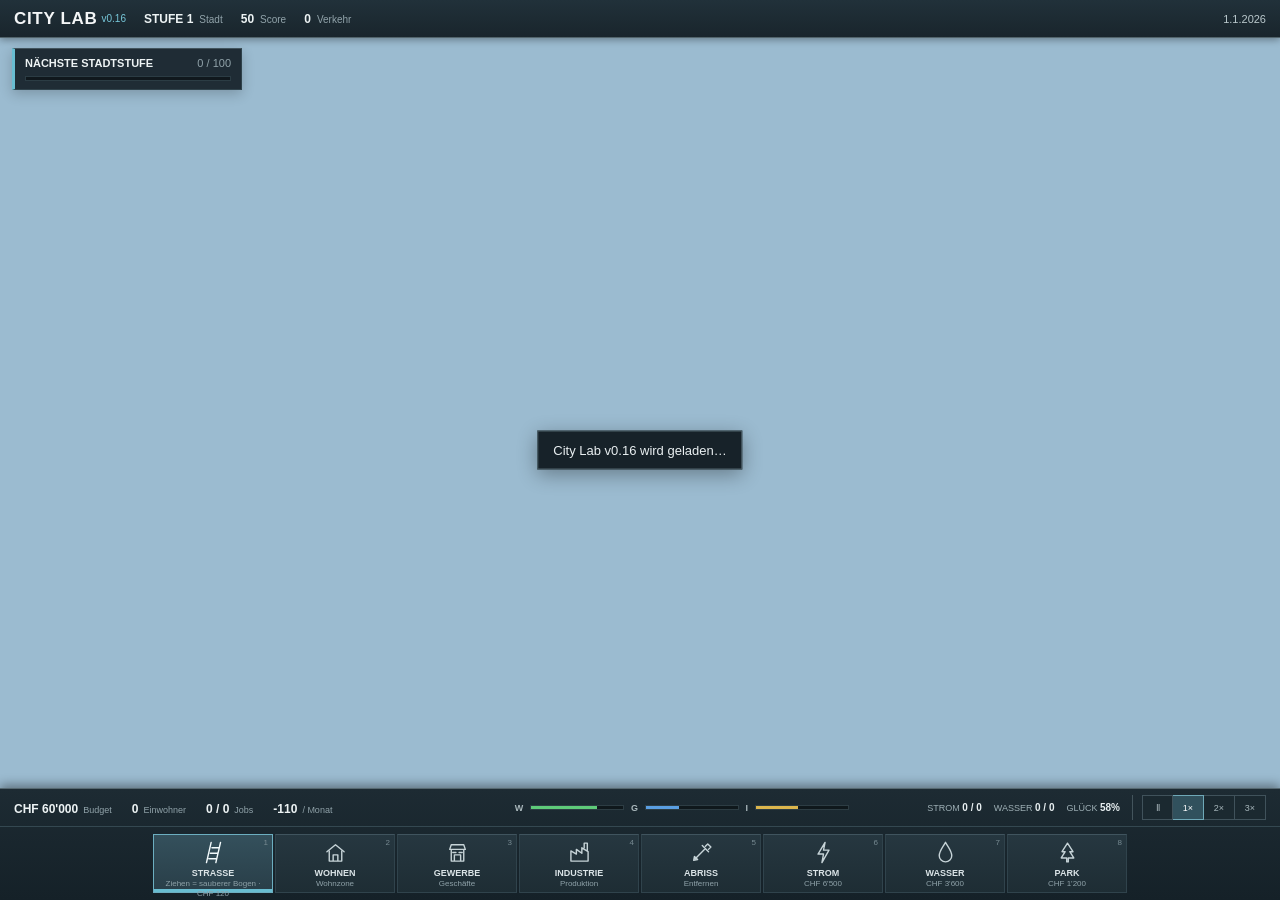
<file: web/shell.html>
<!doctype html>
<html lang="de">
<head>
<meta charset="utf-8">
<meta name="viewport" content="width=device-width,initial-scale=1,viewport-fit=cover">
<title>City Lab v0.16</title>
<style>
:root{
  --hud:#18242b;
  --hud2:#202f37;
  --hud3:#273943;
  --edge:#455963;
  --edge-soft:#33464f;
  --text:#edf3f4;
  --muted:#91a3aa;
  --cyan:#68bdd1;
  --green:#5ecb79;
  --blue:#5a9fe2;
  --yellow:#dcb64d;
  --red:#d96b5c;
}
*{box-sizing:border-box}
html,body{margin:0;width:100%;height:100%;overflow:hidden;background:#9bbbd0;font-family:"Segoe UI",Arial,sans-serif;color:var(--text);-webkit-font-smoothing:antialiased}
canvas{position:fixed;inset:0;display:block;width:100vw;height:100vh;outline:none;image-rendering:auto}
button{font:inherit}
#status{position:fixed;z-index:100;left:50%;top:50%;transform:translate(-50%,-50%);padding:11px 15px;background:#172229;border:1px solid #50646d;color:#eaf0f2;font-size:13px;box-shadow:0 5px 20px #0005}
#hud{position:fixed;inset:0;z-index:20;pointer-events:none}

/* Fixed game bars, deliberately not floating glass cards. */
#top{position:absolute;left:0;right:0;top:0;height:38px;background:linear-gradient(#21313a,#19252c);border-bottom:1px solid #52646b;box-shadow:0 2px 7px #0005;display:flex;align-items:center;padding:0 14px;gap:18px}
.brand{font-weight:800;font-size:17px;letter-spacing:.04em;color:#f4f6f7}.ver{font-size:10px;color:#77c7d9;margin-left:-14px}
.topStat{display:flex;gap:6px;align-items:baseline;white-space:nowrap}.topStat b{font-size:12px}.topStat span{font-size:10px;color:var(--muted)}
.topSpacer{flex:1}.date{font-size:11px;color:#bac8cc}

#objective{position:absolute;left:12px;top:48px;width:230px;background:rgba(24,36,43,.94);border-left:3px solid var(--cyan);border-top:1px solid #42545d;border-right:1px solid #2f424b;border-bottom:1px solid #2f424b;padding:8px 10px;box-shadow:0 4px 12px #0003}
.objHead{display:flex;justify-content:space-between;font-size:11px;margin-bottom:7px}.objHead span{color:var(--muted)}
.progress{height:5px;background:#10181d;border:1px solid #2b3c44}.progress i{display:block;height:100%;background:var(--cyan);width:0%;transition:width .2s}

#bottom{position:absolute;left:0;right:0;bottom:0;height:112px;background:linear-gradient(#1d2b33,#152128);border-top:1px solid #566870;box-shadow:0 -3px 10px #0006}
#infoRow{height:38px;display:grid;grid-template-columns:minmax(420px,1.2fr) minmax(260px,.8fr) minmax(340px,1fr);align-items:center;border-bottom:1px solid #344851;padding:0 14px}
#stats{display:flex;gap:20px;align-items:center}.stat{white-space:nowrap}.stat b{font-size:12px}.stat small{font-size:9px;color:var(--muted);margin-left:5px}
#rci{display:grid;grid-template-columns:auto 1fr auto 1fr auto 1fr;align-items:center;gap:7px;font-size:9px;color:#aab8bc}.rbar{height:5px;background:#0f181c;border:1px solid #2d3d44}.rbar i{display:block;height:100%}
#rightInfo{display:flex;justify-content:flex-end;align-items:center;gap:12px;font-size:9px;color:#9fb0b6}.svc b{font-size:10px;color:#e8eff1}
#speed{display:flex;pointer-events:auto;border-left:1px solid #43545c;padding-left:9px}.speed{width:31px;height:25px;border:1px solid #40525b;background:#1b2930;color:#a9b8bd;cursor:pointer}.speed+ .speed{border-left:0}.speed:hover{background:#283942}.speed.active{background:#31515d;color:white;border-color:#6fa9b8}

#tools{height:74px;display:flex;align-items:stretch;justify-content:center;pointer-events:auto;padding:7px 12px 8px;gap:2px}
.tool{width:min(120px,12.3vw);min-width:82px;position:relative;border:1px solid #30434c;border-top-color:#40545e;background:linear-gradient(#263740,#1e2d34);color:#dbe4e7;cursor:pointer;padding:5px 7px 4px;text-align:center}
.tool:hover{background:linear-gradient(#30454f,#253840)}
.tool.active{background:linear-gradient(#34505c,#293e48);border-color:#6caec0;box-shadow:inset 0 -3px 0 var(--cyan)}
.tool svg{width:25px;height:25px;display:block;margin:0 auto 2px;stroke:#c6d3d7;fill:none;stroke-width:1.8;stroke-linecap:round;stroke-linejoin:round}
.tool.active svg{stroke:#f3fbfd}.tool .label{font-size:9px;font-weight:600;line-height:12px}.tool .cost{font-size:8px;color:#8fa2a9;line-height:10px}.hotkey{position:absolute;right:4px;top:3px;font-size:8px;color:#778a92}
.tool.zone-r.active{box-shadow:inset 0 -3px 0 var(--green)}.tool.zone-c.active{box-shadow:inset 0 -3px 0 var(--blue)}.tool.zone-i.active{box-shadow:inset 0 -3px 0 var(--yellow)}.tool.demo.active{box-shadow:inset 0 -3px 0 var(--red)}

@media(max-width:980px){
  #infoRow{grid-template-columns:1fr 1fr}#rightInfo{display:none}
  .tool{min-width:70px}.tool .cost{display:none}
}
</style>
</head>
<body>
<canvas id="canvas" tabindex="-1" oncontextmenu="event.preventDefault()"></canvas>
<div id="status">City Lab v0.16 wird geladen…</div>

<div id="hud">
  <div id="top">
    <div class="brand">CITY LAB</div><div class="ver">v0.16</div>
    <div class="topStat"><b id="level">STUFE 1</b><span>Stadt</span></div>
    <div class="topStat"><b id="score">50</b><span>Score</span></div>
    <div class="topStat"><b id="traffic">0</b><span>Verkehr</span></div>
    <div class="topSpacer"></div><div class="date" id="date">1.1.2026</div>
  </div>

  <div id="objective">
    <div class="objHead"><b id="objectiveTitle">NÄCHSTE STADTSTUFE</b><span id="objectiveText">0 / 100</span></div>
    <div class="progress"><i id="objectiveFill"></i></div>
  </div>

  <div id="bottom">
    <div id="infoRow">
      <div id="stats">
        <div class="stat"><b id="money">CHF 60'000</b><small>Budget</small></div>
        <div class="stat"><b id="population">0</b><small>Einwohner</small></div>
        <div class="stat"><b id="jobs">0 / 0</b><small>Jobs</small></div>
        <div class="stat"><b id="net">-110</b><small>/ Monat</small></div>
      </div>
      <div id="rci">
        <b>W</b><div class="rbar"><i id="rd" style="width:72%;background:var(--green)"></i></div>
        <b>G</b><div class="rbar"><i id="cd" style="width:36%;background:var(--blue)"></i></div>
        <b>I</b><div class="rbar"><i id="id" style="width:46%;background:var(--yellow)"></i></div>
      </div>
      <div id="rightInfo">
        <span class="svc">STROM <b id="power">0 / 0</b></span>
        <span class="svc">WASSER <b id="water">0 / 0</b></span>
        <span class="svc">GLÜCK <b id="happy">58%</b></span>
        <div id="speed">
          <button class="speed" data-speed="0">Ⅱ</button>
          <button class="speed active" data-speed="1">1×</button>
          <button class="speed" data-speed="2">2×</button>
          <button class="speed" data-speed="3">3×</button>
        </div>
      </div>
    </div>

    <div id="tools">
      <button class="tool active" data-tool="0">
        <span class="hotkey">1</span>
        <svg viewBox="0 0 32 32"><path d="M7 29 13 3M19 29 25 3M12 17h9M10 24h9M14 10h9"/></svg>
        <div class="label">STRASSE</div><div class="cost">Ziehen = sauberer Bogen · CHF 120</div>
      </button>
      <button class="tool zone-r" data-tool="1">
        <span class="hotkey">2</span>
        <svg viewBox="0 0 32 32"><path d="m5 15 11-9 11 9"/><path d="M8 14v13h16V14M13 27v-8h6v8"/></svg>
        <div class="label">WOHNEN</div><div class="cost">Wohnzone</div>
      </button>
      <button class="tool zone-c" data-tool="2">
        <span class="hotkey">3</span>
        <svg viewBox="0 0 32 32"><path d="M6 12h20l-2-6H8zM8 12v15h16V12M12 27v-8h8v8M10 16h4M18 16h4"/></svg>
        <div class="label">GEWERBE</div><div class="cost">Geschäfte</div>
      </button>
      <button class="tool zone-i" data-tool="3">
        <span class="hotkey">4</span>
        <svg viewBox="0 0 32 32"><path d="M5 27V14l7 4v-6l7 5v-7l8 5v12zM22 10V4h4v9"/></svg>
        <div class="label">INDUSTRIE</div><div class="cost">Produktion</div>
      </button>
      <button class="tool demo" data-tool="4">
        <span class="hotkey">5</span>
        <svg viewBox="0 0 32 32"><path d="m8 24 13-13M17 7l8 8M6 26l5-1-4-4zM21 8l3-3 4 4-3 3"/></svg>
        <div class="label">ABRISS</div><div class="cost">Entfernen</div>
      </button>
      <button class="tool" data-tool="5">
        <span class="hotkey">6</span>
        <svg viewBox="0 0 32 32"><path d="m18 3-9 15h7l-2 11 9-16h-7z"/></svg>
        <div class="label">STROM</div><div class="cost">CHF 6'500</div>
      </button>
      <button class="tool" data-tool="6">
        <span class="hotkey">7</span>
        <svg viewBox="0 0 32 32"><path d="M16 3C12 10 8 14 8 20a8 8 0 0 0 16 0c0-6-4-10-8-17z"/></svg>
        <div class="label">WASSER</div><div class="cost">CHF 3'600</div>
      </button>
      <button class="tool" data-tool="7">
        <span class="hotkey">8</span>
        <svg viewBox="0 0 32 32"><path d="M16 4 9 15h4l-5 8h7v5h2v-5h7l-5-8h4z"/></svg>
        <div class="label">PARK</div><div class="cost">CHF 1'200</div>
      </button>
    </div>
  </div>
</div>

<script>
const canvas=document.getElementById("canvas");
const statusEl=document.getElementById("status");
let runtimeReady=false;

function chf(n){
  const sign=n<0?"-":"";
  return sign+"CHF "+Math.abs(n).toLocaleString("de-CH");
}
function bridge(name,returnType="number",argTypes=[],args=[]){
  if(!runtimeReady || typeof Module.ccall!=="function") return 0;
  try{
    return Module.ccall(name,returnType,argTypes,args);
  }catch(err){
    console.error("City Lab bridge error:",name,err);
    return 0;
  }
}
function getv(name){return bridge(name,"number",[],[])}

function refreshHUD(){
  if(!runtimeReady)return;

  const pop=getv("CityPopulation");
  const target=getv("CityMilestoneTarget");
  const net=getv("CityNetMonthly");
  const tool=getv("CitySelectedTool");
  const speed=getv("CitySpeed");

  document.getElementById("money").textContent=chf(getv("CityMoney"));
  document.getElementById("population").textContent=pop.toLocaleString("de-CH");
  document.getElementById("jobs").textContent=getv("CityFilledJobs")+" / "+getv("CityTotalJobs");

  const netEl=document.getElementById("net");
  netEl.textContent=(net>=0?"+":"")+net.toLocaleString("de-CH");
  netEl.style.color=net>=0?"var(--green)":"var(--red)";

  document.getElementById("power").textContent=getv("CityPowerUsed")+" / "+getv("CityPowerCapacity");
  document.getElementById("water").textContent=getv("CityWaterUsed")+" / "+getv("CityWaterCapacity");
  document.getElementById("happy").textContent=getv("CityHappiness")+"%";
  document.getElementById("rd").style.width=getv("CityResidentialDemand")+"%";
  document.getElementById("cd").style.width=getv("CityCommercialDemand")+"%";
  document.getElementById("id").style.width=getv("CityIndustrialDemand")+"%";
  document.getElementById("level").textContent="STUFE "+getv("CityLevel");
  document.getElementById("score").textContent=getv("CityScore");
  document.getElementById("traffic").textContent=getv("CityVehicleCount");
  document.getElementById("date").textContent=getv("CityDay")+"."+getv("CityMonth")+"."+getv("CityYear");
  document.getElementById("objectiveText").textContent=
    target>900000?"MAX":pop.toLocaleString("de-CH")+" / "+target.toLocaleString("de-CH");
  document.getElementById("objectiveFill").style.width=
    target>900000?"100%":Math.min(100,pop/Math.max(1,target)*100)+"%";

  document.querySelectorAll(".tool").forEach(el=>
    el.classList.toggle("active",Number(el.dataset.tool)===tool));
  document.querySelectorAll(".speed").forEach(el=>
    el.classList.toggle("active",Number(el.dataset.speed)===speed));
}

document.querySelectorAll(".tool").forEach(btn=>{
  btn.addEventListener("click",e=>{
    e.preventDefault();
    e.stopPropagation();
    const value=Number(btn.dataset.tool);
    bridge("CitySetTool",null,["number"],[value]);
    document.querySelectorAll(".tool").forEach(el=>
      el.classList.toggle("active",Number(el.dataset.tool)===value));
    setTimeout(refreshHUD,25);
    canvas.focus();
  });
});

document.querySelectorAll(".speed").forEach(btn=>{
  btn.addEventListener("click",e=>{
    e.preventDefault();
    e.stopPropagation();
    const value=Number(btn.dataset.speed);
    bridge("CitySetSpeed",null,["number"],[value]);
    document.querySelectorAll(".speed").forEach(el=>
      el.classList.toggle("active",Number(el.dataset.speed)===value));
    setTimeout(refreshHUD,25);
    canvas.focus();
  });
});

var Module={
  canvas,
  setStatus:t=>{
    if(!statusEl)return;
    if(t)statusEl.textContent=t;
    else statusEl.remove();
  },
  onRuntimeInitialized:()=>{
    runtimeReady=true;
    refreshHUD();
    setInterval(refreshHUD,150);
    canvas.focus();
  }
};
window.addEventListener("load",()=>canvas.focus());
</script>
{{{ SCRIPT }}}
</body>
</html>
</file>
